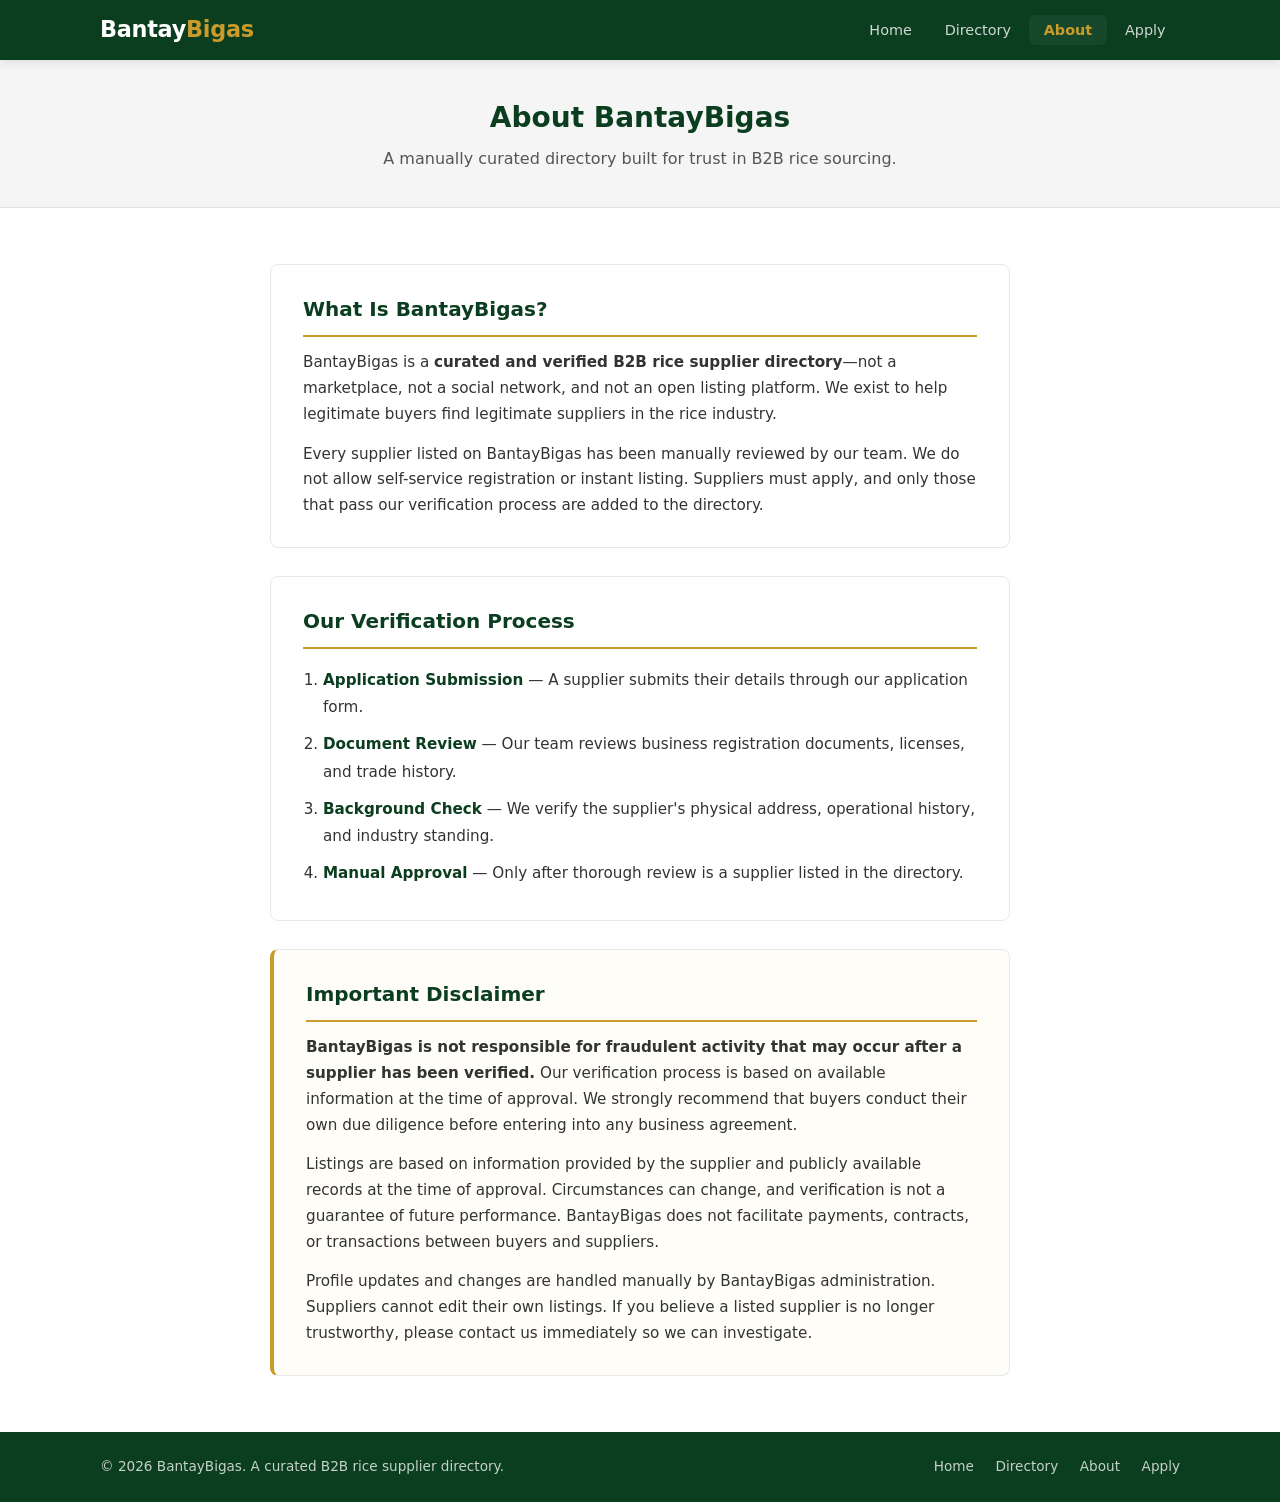
<file: about.html>
<!DOCTYPE html>
<html lang="en">
<head>
    <meta charset="UTF-8">
    <meta name="viewport" content="width=device-width, initial-scale=1.0">
    <title>About — BantayBigas</title>
    <link rel="stylesheet" href="./Assets/css/app.css">
</head>
<body>
    <nav class="navbar">
        <div class="nav-container">
            <a href="index.html" class="nav-logo">Bantay<span class="logo-accent">Bigas</span></a>
            <ul class="nav-links">
                <li><a href="index.html" class="nav-link">Home</a></li>
                <li><a href="directory.html" class="nav-link">Directory</a></li>
                <li><a href="about.html" class="nav-link active">About</a></li>
                <li><a href="apply.html" class="nav-link">Apply</a></li>
            </ul>
        </div>
    </nav>

    <section class="page-header">
        <div class="container">
            <h1 class="page-title">About BantayBigas</h1>
            <p class="page-subtitle">A manually curated directory built for trust in B2B rice sourcing.</p>
        </div>
    </section>

    <main class="section">
        <div class="container about-content">
            <div class="about-grid">
                <div class="about-card">
                    <h2 class="about-heading">What Is BantayBigas?</h2>
                    <p class="about-text">
                        BantayBigas is a <strong>curated and verified B2B rice supplier directory</strong>—not a marketplace,
                        not a social network, and not an open listing platform. We exist to help legitimate buyers find
                        legitimate suppliers in the rice industry.
                    </p>
                    <p class="about-text">
                        Every supplier listed on BantayBigas has been manually reviewed by our team. We do not allow
                        self-service registration or instant listing. Suppliers must apply, and only those that pass
                        our verification process are added to the directory.
                    </p>
                </div>

                <div class="about-card">
                    <h2 class="about-heading">Our Verification Process</h2>
                    <ol class="verification-list">
                        <li><strong>Application Submission</strong> — A supplier submits their details through our application form.</li>
                        <li><strong>Document Review</strong> — Our team reviews business registration documents, licenses, and trade history.</li>
                        <li><strong>Background Check</strong> — We verify the supplier's physical address, operational history, and industry standing.</li>
                        <li><strong>Manual Approval</strong> — Only after thorough review is a supplier listed in the directory.</li>
                    </ol>
                </div>

                <div class="about-card about-disclaimer">
                    <h2 class="about-heading">Important Disclaimer</h2>
                    <p class="about-text">
                        <strong>BantayBigas is not responsible for fraudulent activity that may occur after a supplier
                        has been verified.</strong> Our verification process is based on available information at the time
                        of approval. We strongly recommend that buyers conduct their own due diligence before entering
                        into any business agreement.
                    </p>
                    <p class="about-text">
                        Listings are based on information provided by the supplier and publicly available records at the
                        time of approval. Circumstances can change, and verification is not a guarantee of future
                        performance. BantayBigas does not facilitate payments, contracts, or transactions between
                        buyers and suppliers.
                    </p>
                    <p class="about-text">
                        Profile updates and changes are handled manually by BantayBigas administration. Suppliers
                        cannot edit their own listings. If you believe a listed supplier is no longer trustworthy,
                        please contact us immediately so we can investigate.
                    </p>
                </div>
            </div>
        </div>
    </main>

    <footer class="footer">
        <div class="container footer-content">
            <p class="footer-text">&copy; 2026 BantayBigas. A curated B2B rice supplier directory.</p>
            <div class="footer-links">
                <a href="index.html">Home</a>
                <a href="directory.html">Directory</a>
                <a href="about.html">About</a>
                <a href="apply.html">Apply</a>
            </div>
        </div>
    </footer>
</body>
</html>
</file>
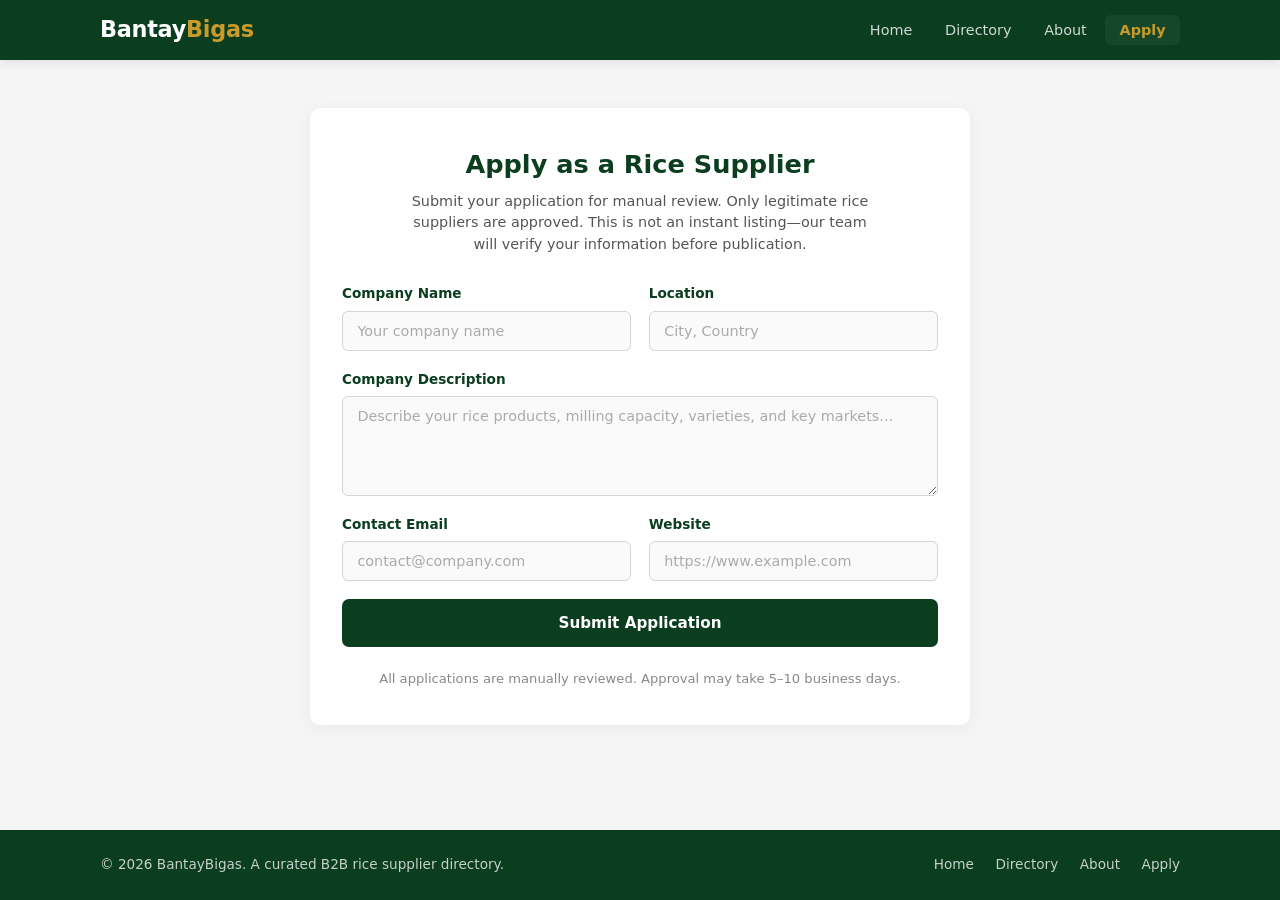
<file: apply.html>
<!DOCTYPE html>
<html lang="en">
<head>
    <meta charset="UTF-8">
    <meta name="viewport" content="width=device-width, initial-scale=1.0">
    <title>Apply as Supplier — BantayBigas</title>
    <link rel="stylesheet" href="./Assets/css/app.css">
</head>
<body>
    <nav class="navbar">
        <div class="nav-container">
            <a href="index.html" class="nav-logo">Bantay<span class="logo-accent">Bigas</span></a>
            <ul class="nav-links">
                <li><a href="index.html" class="nav-link">Home</a></li>
                <li><a href="directory.html" class="nav-link">Directory</a></li>
                <li><a href="about.html" class="nav-link">About</a></li>
                <li><a href="apply.html" class="nav-link active">Apply</a></li>
            </ul>
        </div>
    </nav>

    <main class="form-page">
        <div class="container form-container">
            <div class="form-header">
                <h1 class="form-title">Apply as a Rice Supplier</h1>
                <p class="form-desc">
                    Submit your application for manual review. Only legitimate rice suppliers are approved.
                    This is not an instant listing—our team will verify your information before publication.
                </p>
            </div>
            <form class="apply-form">
                <div class="form-row">
                    <div class="form-group">
                        <label for="company-name" class="form-label">Company Name</label>
                        <input type="text" id="company-name" class="form-input" placeholder="Your company name" required>
                    </div>
                    <div class="form-group">
                        <label for="location" class="form-label">Location</label>
                        <input type="text" id="location" class="form-input" placeholder="City, Country" required>
                    </div>
                </div>
                <div class="form-group">
                    <label for="description" class="form-label">Company Description</label>
                    <textarea id="description" class="form-input form-textarea" rows="4" placeholder="Describe your rice products, milling capacity, varieties, and key markets..." required></textarea>
                </div>
                <div class="form-row">
                    <div class="form-group">
                        <label for="email" class="form-label">Contact Email</label>
                        <input type="email" id="email" class="form-input" placeholder="contact@company.com" required>
                    </div>
                    <div class="form-group">
                        <label for="website" class="form-label">Website</label>
                        <input type="url" id="website" class="form-input" placeholder="https://www.example.com">
                    </div>
                </div>
                <button type="submit" class="btn btn-submit">Submit Application</button>
                <p class="form-note">All applications are manually reviewed. Approval may take 5–10 business days.</p>
            </form>
        </div>
    </main>

    <footer class="footer">
        <div class="container footer-content">
            <p class="footer-text">&copy; 2026 BantayBigas. A curated B2B rice supplier directory.</p>
            <div class="footer-links">
                <a href="index.html">Home</a>
                <a href="directory.html">Directory</a>
                <a href="about.html">About</a>
                <a href="apply.html">Apply</a>
            </div>
        </div>
    </footer>
</body>
</html>
</file>
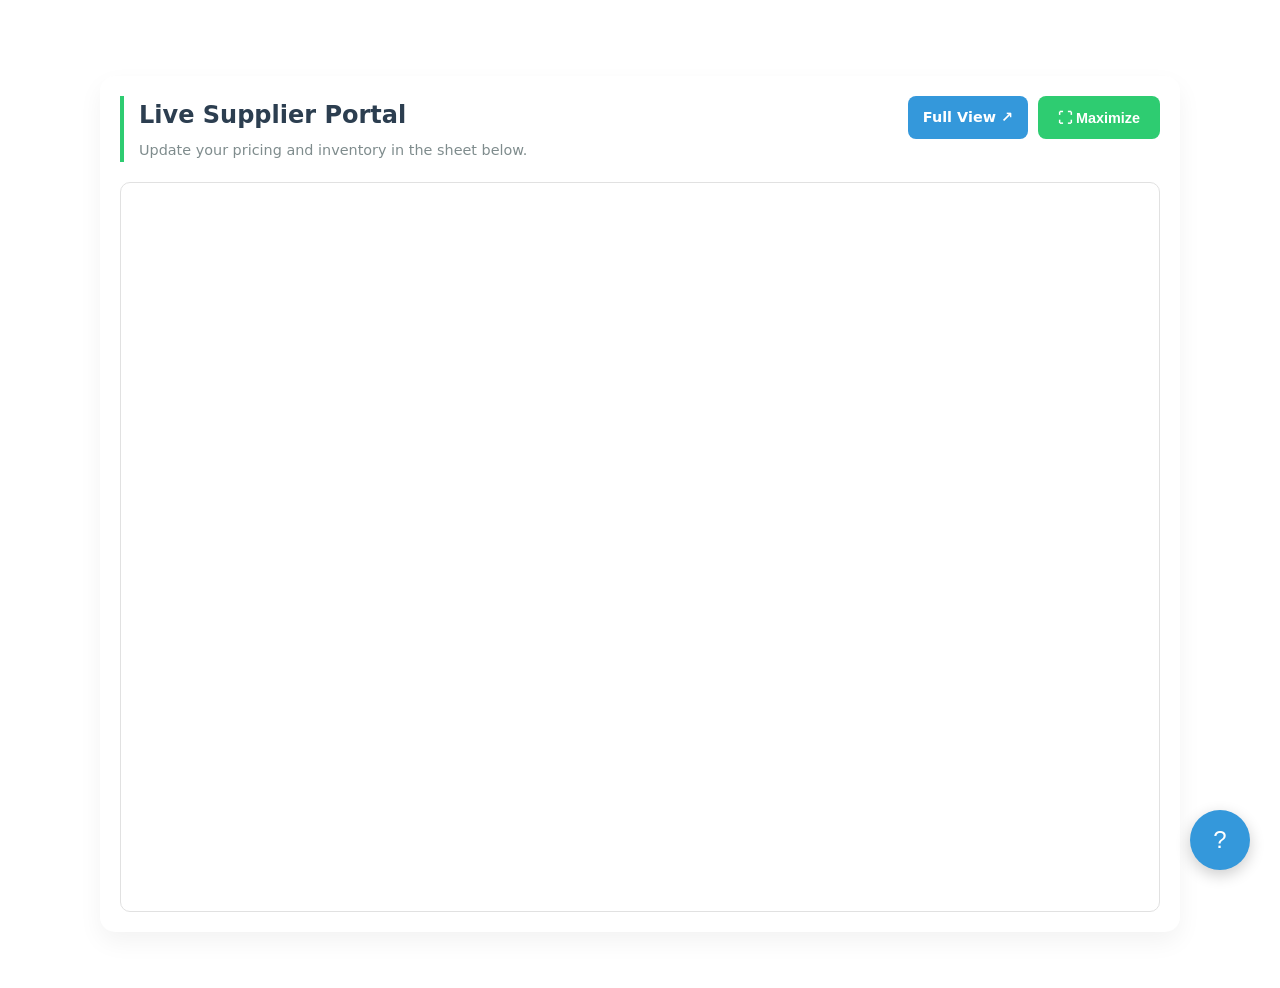
<file: directory.html>
<!DOCTYPE html>
<html lang="en">
<head>
    <meta charset="UTF-8">
    <meta name="viewport" content="width=device-width, initial-scale=1.0">
    <title>Supplier Directory — BantayBigas</title>
    <link rel="stylesheet" href="./Assets/css/app.css">
    <style>
        /* Base Styling */
        .portal-wrapper {
            background: #ffffff;
            padding: 20px;
            border-radius: 15px;
            box-shadow: 0 10px 25px rgba(0,0,0,0.05);
            margin-top: 20px;
        }
        .portal-header {
            margin-bottom: 20px;
            border-left: 4px solid #2ecc71;
            padding-left: 15px;
            display: flex;
            justify-content: space-between;
            align-items: flex-start;
        }
        .maximize-btn {
            background: #2ecc71;
            color: white;
            border: none;
            padding: 10px 20px;
            border-radius: 8px;
            cursor: pointer;
            font-weight: bold;
            font-size: 0.9rem;
            z-index: 10001;
        }
        /* NEW: Full View Button Style */
        .fullview-btn {
            background: #3498db;
            color: white;
            padding: 10px 15px;
            border-radius: 8px;
            text-decoration: none;
            font-weight: bold;
            font-size: 0.9rem;
            display: inline-block;
        }
        .sheet-container {
            position: relative;
            padding-bottom: 70%; 
            height: 0;
            overflow: hidden;
            border: 1px solid #e1e1e1;
            border-radius: 10px;
            transition: all 0.3s ease;
        }
        .sheet-container iframe {
            position: absolute;
            top: 0; left: 0;
            width: 100%; height: 100%;
        }

        /* MAXIMIZE LOGIC (Universal Support) */
        body.is-maximized { overflow: hidden; }
        .is-maximized .sheet-container {
            position: fixed;
            top: 0; left: 0;
            width: 100vw; height: 100vh;
            padding-bottom: 0;
            z-index: 10000;
            border-radius: 0;
        }
        .is-maximized .maximize-btn {
            position: fixed; top: 15px; right: 15px;
            background: #e74c3c;
        }

        /* FLOATING HELP BUTTON & GUIDE */
        .help-fab {
            position: fixed; bottom: 30px; right: 30px;
            width: 60px; height: 60px;
            background: #3498db; color: white;
            border-radius: 50%; display: flex;
            justify-content: center; align-items: center;
            box-shadow: 0 5px 15px rgba(0,0,0,0.2);
            cursor: pointer; font-size: 24px;
            z-index: 10002; border: none;
        }
        .help-panel {
            position: fixed; bottom: 100px; right: 30px;
            width: 300px; background: white;
            border-radius: 12px; box-shadow: 0 10px 30px rgba(0,0,0,0.15);
            padding: 20px; display: none;
            z-index: 10002; border: 1px solid #eee;
        }
        .help-panel.active { display: block; }
        .help-panel h3 { margin-top: 0; color: #2c3e50; font-size: 1.1rem; }
        .help-step { margin-bottom: 12px; font-size: 0.85rem; color: #555; line-height: 1.4; }
        .help-step strong { color: #2ecc71; }
    </style>
</head>
<body>
    
    <main class="section">
        <div class="container">
            <div class="portal-wrapper">
                <div class="portal-header">
                    <div>
                        <h2 style="margin: 0; color: #2c3e50;">Live Supplier Portal</h2>
                        <p style="margin: 5px 0 0; color: #7f8c8d; font-size: 0.9rem;">
                            Update your pricing and inventory in the sheet below.
                        </p>
                    </div>
                    <div style="display: flex; gap: 10px;">
                        <!-- NEW: Full View Fail-safe for iPhone -->
                        <a href="https://docs.google.com/spreadsheets/d/1Jj3lRGAVFjIKPNn0dhVd_MJ50M9Nh0lGpKh9HesKsV8/edit?usp=sharing" target="_blank" class="fullview-btn">Full View ↗</a>
                        <button id="toggleBtn" class="maximize-btn" onclick="toggleMaximize()">⛶ Maximize</button>
                    </div>
                </div>

                <div class="sheet-container">
                    <!-- OPTION 1: UPDATED TO /PREVIEW URL -->
                    <iframe 
                        id="excelFrame" 
                        src="https://docs.google.com/spreadsheets/d/1Jj3lRGAVFjIKPNn0dhVd_MJ50M9Nh0lGpKh9HesKsV8/edit?usp=sharing" 
                        frameborder="0">
                    </iframe>
                </div>
            </div>
        </div>
    </main>

    <!-- HELP SYSTEM -->
    <button class="help-fab" onclick="toggleHelp()">?</button>
    <div id="helpPanel" class="help-panel">
        <h3>Supplier Quick Guide</h3>
        <div class="help-step">
            <strong>1. Use Filters:</strong> Tap the black filter bars at the top to sort by type, location, or price.
        </div>
        <div class="help-step">
            <strong>2. iPhone Tip:</strong> If filters don't click, tap the <strong>'AA'</strong> icon in Safari and select <strong>'Request Desktop Website'</strong>.
        </div>
        <div class="help-step">
            <strong>3. Mobile View:</strong> Tap <strong>Maximize</strong> for easier viewing.
        </div>
        <div class="help-step">
            <strong>4. Help:</strong> Email support@bantaybigas.com for assistance.
        </div>
        <button onclick="toggleHelp()" style="width: 100%; padding: 10px; border: none; background: #f4f4f4; border-radius: 5px; cursor: pointer; font-weight: bold;">Close Guide</button>
    </div>

    <script>
        function toggleMaximize() {
            const body = document.body;
            const btn = document.getElementById('toggleBtn');
            body.classList.toggle('is-maximized');
            btn.innerHTML = body.classList.contains('is-maximized') ? "✕ Close Fullview" : "⛶ Maximize";
        }

        function toggleHelp() {
            const panel = document.getElementById('helpPanel');
            panel.classList.toggle('active');
        }
    </script>
</body>
</html>
</file>
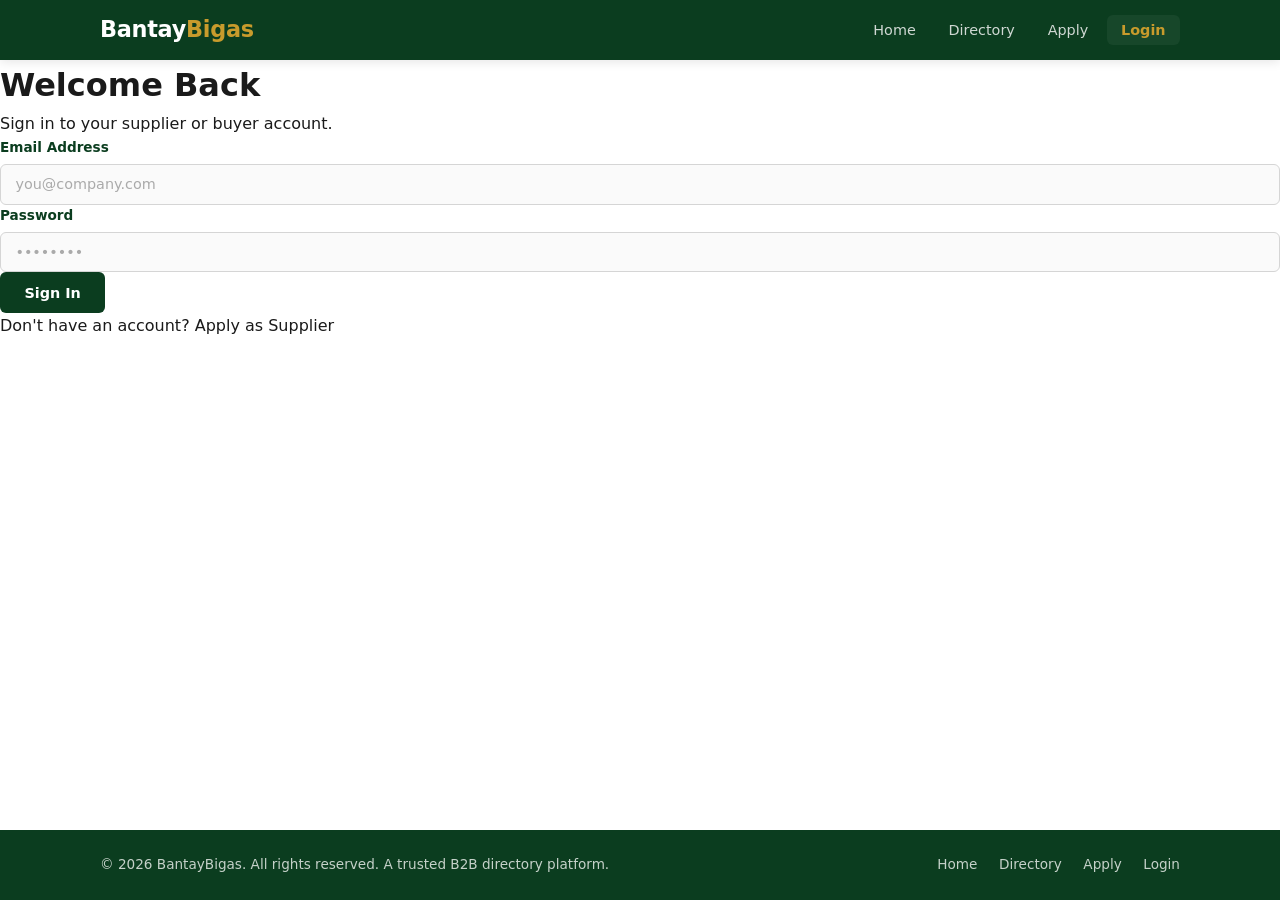
<file: login.html>
<!DOCTYPE html>
<html lang="en">
<head>
    <meta charset="UTF-8">
    <meta name="viewport" content="width=device-width, initial-scale=1.0">
    <title>Login — BantayBigas</title>
    <link rel="stylesheet" href="./Assets/css/app.css">
</head>
<body>
    <!-- ─────────────────── NAVIGATION ─────────────────── -->
    <nav class="navbar">
        <div class="nav-container">
            <a href="index.html" class="nav-logo">Bantay<span class="logo-accent">Bigas</span></a>
            <ul class="nav-links">
                <li><a href="index.html" class="nav-link">Home</a></li>
                <li><a href="directory.html" class="nav-link">Directory</a></li>
                <li><a href="apply.html" class="nav-link">Apply</a></li>
                <li><a href="login.html" class="nav-link active">Login</a></li>
            </ul>
        </div>
    </nav>

    <!-- ─────────────────── LOGIN FORM ─────────────────── -->
    <main class="login-page">
        <div class="login-card">
            <div class="login-header">
                <h1 class="login-title">Welcome Back</h1>
                <p class="login-desc">Sign in to your supplier or buyer account.</p>
            </div>
            <form class="login-form">
                <div class="form-group">
                    <label for="login-email" class="form-label">Email Address</label>
                    <input type="email" id="login-email" class="form-input" placeholder="you@company.com">
                </div>
                <div class="form-group">
                    <label for="login-password" class="form-label">Password</label>
                    <input type="password" id="login-password" class="form-input" placeholder="••••••••">
                </div>
                <button type="submit" class="btn btn-login">Sign In</button>
            </form>
            <p class="login-footer-text">Don't have an account? <a href="apply.html" class="login-link">Apply as Supplier</a></p>
        </div>
    </main>

    <!-- ─────────────────── FOOTER ─────────────────── -->
    <footer class="footer">
        <div class="container footer-content">
            <p class="footer-text">&copy; 2026 BantayBigas. All rights reserved. A trusted B2B directory platform.</p>
            <div class="footer-links">
                <a href="index.html">Home</a>
                <a href="directory.html">Directory</a>
                <a href="apply.html">Apply</a>
                <a href="login.html">Login</a>
            </div>
        </div>
    </footer>
</body>
</html>
</file>
<file: Assets/css/app.css>
/* ============================================================
   BANTAYBIGAS — SHARED STYLESHEET
   Color Palette:
   - Primary (Dark Green): #0B3D1F
   - Accent (Gold):        #C89B2C
   - Background:           #FFFFFF
   - Light Gray:           #F5F5F5
   ============================================================ */

*,
*::before,
*::after {
    margin: 0;
    padding: 0;
    box-sizing: border-box;
}

html {
    font-size: 16px;
    scroll-behavior: smooth;
}

body {
    font-family: 'Segoe UI', system-ui, -apple-system, BlinkMacSystemFont, 'Helvetica Neue', Arial, sans-serif;
    background-color: #FFFFFF;
    color: #1a1a1a;
    line-height: 1.6;
    min-height: 100vh;
    display: flex;
    flex-direction: column;
}

a {
    text-decoration: none;
    color: inherit;
    transition: color 0.25s ease;
}

ul, ol {
    list-style: none;
}

.container {
    width: 100%;
    max-width: 1120px;
    margin: 0 auto;
    padding: 0 1.25rem;
}

/* ────────── NAVIGATION ────────── */
.navbar {
    background-color: #0B3D1F;
    position: sticky;
    top: 0;
    z-index: 1000;
    box-shadow: 0 2px 10px rgba(0, 0, 0, 0.10);
}

.nav-container {
    max-width: 1120px;
    margin: 0 auto;
    padding: 0 1.25rem;
    display: flex;
    align-items: center;
    justify-content: space-between;
    height: 60px;
}

.nav-logo {
    font-size: 1.4rem;
    font-weight: 700;
    color: #FFFFFF;
    letter-spacing: -0.3px;
    white-space: nowrap;
}

.logo-accent {
    color: #C89B2C;
    font-weight: 800;
}

.nav-links {
    display: flex;
    align-items: center;
    gap: 0.25rem;
}

.nav-link {
    color: #d0d8d3;
    padding: 0.45rem 0.9rem;
    border-radius: 6px;
    font-weight: 500;
    font-size: 0.9rem;
    transition: all 0.25s ease;
    white-space: nowrap;
}

.nav-link:hover,
.nav-link.active {
    color: #C89B2C;
    background-color: rgba(255, 255, 255, 0.05);
}

.nav-link.active {
    font-weight: 600;
}

/* ────────── BUTTONS ────────── */
.btn {
    display: inline-block;
    background-color: #0B3D1F;
    color: #FFFFFF;
    padding: 0.65rem 1.4rem;
    border-radius: 6px;
    font-weight: 600;
    font-size: 0.9rem;
    border: 2px solid transparent;
    cursor: pointer;
    font-family: inherit;
    text-align: center;
    transition: all 0.25s ease;
}

.btn:hover {
    background-color: #C89B2C;
    color: #0B3D1F;
    border-color: #C89B2C;
}

.btn-primary {
    background-color: #0B3D1F;
    color: #FFFFFF;
    padding: 0.75rem 1.8rem;
    font-size: 0.95rem;
}

.btn-primary:hover {
    background-color: #C89B2C;
    color: #0B3D1F;
}

.btn-outline {
    background-color: transparent;
    color: #FFFFFF;
    border-color: #FFFFFF;
    padding: 0.75rem 1.8rem;
    font-size: 0.95rem;
}

.btn-outline:hover {
    background-color: #FFFFFF;
    color: #0B3D1F;
    border-color: #FFFFFF;
}

.btn-card {
    width: 100%;
    margin-top: 0.65rem;
    padding: 0.55rem 1rem;
    font-size: 0.85rem;
}

.btn-cta {
    background-color: #C89B2C;
    color: #0B3D1F;
    padding: 0.8rem 2rem;
    font-size: 1rem;
    font-weight: 700;
    border-radius: 7px;
    white-space: nowrap;
}

.btn-cta:hover {
    background-color: #0B3D1F;
    color: #FFFFFF;
    border-color: #FFFFFF;
}

.btn-submit {
    width: 100%;
    padding: 0.8rem 1.5rem;
    font-size: 0.95rem;
    font-weight: 700;
    border-radius: 7px;
}

/* ────────── HERO ────────── */
.hero {
    background-color: #0B3D1F;
    color: #FFFFFF;
    padding: 4.5rem 1.25rem 4rem;
    text-align: center;
}

.hero-content {
    max-width: 680px;
    margin: 0 auto;
}

.hero-title {
    font-size: 2.5rem;
    font-weight: 800;
    line-height: 1.2;
    margin-bottom: 1rem;
    letter-spacing: -0.5px;
}

.hero-subtitle {
    font-size: 1.05rem;
    color: #c5d1c9;
    margin-bottom: 2rem;
    line-height: 1.7;
    max-width: 540px;
    margin-left: auto;
    margin-right: auto;
}

.hero-actions {
    display: flex;
    gap: 1rem;
    justify-content: center;
    flex-wrap: wrap;
}

/* ────────── SECTIONS ────────── */
.section {
    padding: 3.5rem 0;
}

.section-header {
    text-align: center;
    margin-bottom: 2.25rem;
}

.section-title {
    font-size: 1.75rem;
    font-weight: 700;
    color: #0B3D1F;
    margin-bottom: 0.4rem;
}

.section-desc {
    color: #555;
    font-size: 1rem;
    max-width: 480px;
    margin: 0 auto;
}

/* ────────── SUPPLIER CARDS ────────── */
.card-grid {
    display: grid;
    grid-template-columns: repeat(4, 1fr);
    gap: 1.25rem;
}

.supplier-grid {
    display: grid;
    grid-template-columns: repeat(3, 1fr);
    gap: 1.25rem;
}

.supplier-card {
    background-color: #FFFFFF;
    border-radius: 8px;
    box-shadow: 0 2px 10px rgba(0, 0, 0, 0.06);
    transition: transform 0.25s ease, box-shadow 0.25s ease;
    position: relative;
    overflow: hidden;
    display: flex;
    flex-direction: column;
}

.supplier-card:hover {
    transform: translateY(-4px);
    box-shadow: 0 8px 24px rgba(0, 0, 0, 0.10);
}

.card-badge {
    position: absolute;
    top: 10px;
    right: 10px;
    font-size: 0.7rem;
    font-weight: 700;
    padding: 0.25rem 0.6rem;
    border-radius: 20px;
    z-index: 2;
}

.verified-badge {
    background-color: #C89B2C;
    color: #0B3D1F;
}

.card-body {
    padding: 1.35rem 1.1rem 1.1rem;
    flex: 1;
    display: flex;
    flex-direction: column;
}

.card-company {
    font-size: 1.05rem;
    font-weight: 700;
    color: #0B3D1F;
    margin-bottom: 0.3rem;
    line-height: 1.3;
}

.card-category {
    font-size: 0.8rem;
    color: #555;
    font-weight: 500;
    margin-bottom: 0.2rem;
}

.card-location {
    font-size: 0.8rem;
    color: #777;
    margin-bottom: 0.2rem;
}

/* ────────── CTA SECTION ────────── */
.cta-section {
    background-color: #F5F5F5;
    padding: 3rem 0;
}

.cta-container {
    display: flex;
    align-items: center;
    justify-content: space-between;
    gap: 2rem;
    flex-wrap: wrap;
}

.cta-text {
    flex: 1;
    min-width: 260px;
}

.cta-title {
    font-size: 1.5rem;
    font-weight: 700;
    color: #0B3D1F;
    margin-bottom: 0.4rem;
}

.cta-desc {
    color: #444;
    font-size: 0.95rem;
    line-height: 1.6;
    max-width: 520px;
}

/* ────────── PAGE HEADER ────────── */
.page-header {
    background-color: #F5F5F5;
    padding: 2.25rem 0;
    text-align: center;
    border-bottom: 1px solid #e0e0e0;
}

.page-title {
    font-size: 1.75rem;
    font-weight: 700;
    color: #0B3D1F;
}

.page-subtitle {
    color: #555;
    margin-top: 0.3rem;
    font-size: 1rem;
}

/* ────────── ABOUT PAGE ────────── */
.about-content {
    max-width: 780px;
}

.about-grid {
    display: flex;
    flex-direction: column;
    gap: 1.75rem;
}

.about-card {
    background-color: #FFFFFF;
    border: 1px solid #e8e8e8;
    border-radius: 8px;
    padding: 1.75rem 2rem;
}

.about-heading {
    font-size: 1.25rem;
    font-weight: 700;
    color: #0B3D1F;
    margin-bottom: 0.85rem;
    padding-bottom: 0.6rem;
    border-bottom: 2px solid #C89B2C;
}

.about-text {
    color: #333;
    line-height: 1.7;
    font-size: 0.95rem;
    margin-bottom: 0.85rem;
}

.about-text:last-child {
    margin-bottom: 0;
}

.about-disclaimer {
    background-color: #FFFDF7;
    border-left: 4px solid #C89B2C;
}

.verification-list {
    list-style: decimal;
    padding-left: 1.25rem;
    color: #333;
    line-height: 1.8;
    font-size: 0.95rem;
}

.verification-list li {
    padding: 0.3rem 0;
}

.verification-list li strong {
    color: #0B3D1F;
}

/* ────────── PROFILE PAGE ────────── */
.profile-header-section {
    background-color: #F5F5F5;
    padding: 2.25rem 0;
    border-bottom: 1px solid #e0e0e0;
}

.profile-header {
    display: flex;
    align-items: center;
    gap: 1.5rem;
    flex-wrap: wrap;
}

.profile-logo-placeholder {
    width: 80px;
    height: 80px;
    border-radius: 14px;
    background-color: #0B3D1F;
    color: #C89B2C;
    display: flex;
    align-items: center;
    justify-content: center;
    font-size: 2.2rem;
    font-weight: 800;
    flex-shrink: 0;
}

.profile-header-info {
    flex: 1;
    min-width: 240px;
}

.profile-company-name {
    font-size: 1.75rem;
    font-weight: 700;
    color: #0B3D1F;
    margin-bottom: 0.35rem;
}

.profile-badges {
    display: flex;
    gap: 0.5rem;
    flex-wrap: wrap;
    margin-bottom: 0.35rem;
}

.badge {
    display: inline-block;
    padding: 0.25rem 0.7rem;
    border-radius: 20px;
    font-size: 0.75rem;
    font-weight: 700;
}

.badge-verified {
    background-color: #C89B2C;
    color: #0B3D1F;
}

.badge-category {
    background-color: #e8f0ea;
    color: #0B3D1F;
}

.profile-location {
    color: #555;
    font-size: 0.9rem;
}

.profile-content {
    display: grid;
    grid-template-columns: 1fr 320px;
    gap: 2.25rem;
    padding-top: 2.25rem;
    padding-bottom: 3rem;
}

.profile-main {
    min-width: 0;
}

.profile-section {
    margin-bottom: 2rem;
}

.profile-section-title {
    font-size: 1.2rem;
    font-weight: 700;
    color: #0B3D1F;
    margin-bottom: 0.85rem;
    padding-bottom: 0.5rem;
    border-bottom: 2px solid #C89B2C;
}

.profile-text {
    color: #333;
    line-height: 1.7;
    margin-bottom: 0.85rem;
    font-size: 0.93rem;
}

.cert-list {
    display: flex;
    flex-direction: column;
    gap: 0.7rem;
}

.cert-item {
    display: flex;
    align-items: flex-start;
    gap: 0.75rem;
    background-color: #F5F5F5;
    padding: 0.85rem 1.1rem;
    border-radius: 7px;
    border-left: 3px solid #C89B2C;
}

.cert-icon {
    font-size: 1.2rem;
    flex-shrink: 0;
    margin-top: 1px;
}

.cert-item strong {
    color: #0B3D1F;
    font-size: 0.9rem;
}

.cert-item p {
    color: #555;
    font-size: 0.8rem;
    margin-top: 2px;
}

.profile-sidebar {
    display: flex;
    flex-direction: column;
    gap: 1.25rem;
    position: sticky;
    top: 76px;
    align-self: start;
}

.sidebar-card {
    background-color: #FFFFFF;
    border: 1px solid #e8e8e8;
    border-radius: 8px;
    padding: 1.35rem;
    box-shadow: 0 1px 6px rgba(0, 0, 0, 0.03);
}

.sidebar-title {
    font-size: 1rem;
    font-weight: 700;
    color: #0B3D1F;
    margin-bottom: 0.85rem;
    padding-bottom: 0.5rem;
    border-bottom: 1px solid #e0e0e0;
}

.contact-item {
    display: flex;
    justify-content: space-between;
    align-items: baseline;
    padding: 0.45rem 0;
    border-bottom: 1px solid #f2f2f2;
    gap: 0.6rem;
}

.contact-item:last-child {
    border-bottom: none;
}

.contact-label {
    font-size: 0.8rem;
    font-weight: 600;
    color: #555;
    white-space: nowrap;
}

.contact-value {
    font-size: 0.85rem;
    color: #1a1a1a;
    text-align: right;
    word-break: break-all;
}

/* ────────── FORM PAGES ────────── */
.form-page {
    flex: 1;
    padding: 3rem 0;
    background-color: #F5F5F5;
}

.form-container {
    max-width: 660px;
    background-color: #FFFFFF;
    border-radius: 10px;
    padding: 2.25rem 2rem;
    box-shadow: 0 3px 16px rgba(0, 0, 0, 0.05);
}

.form-header {
    text-align: center;
    margin-bottom: 1.75rem;
}

.form-title {
    font-size: 1.6rem;
    font-weight: 700;
    color: #0B3D1F;
    margin-bottom: 0.35rem;
}

.form-desc {
    color: #555;
    font-size: 0.9rem;
    max-width: 460px;
    margin: 0 auto;
    line-height: 1.5;
}

.apply-form {
    display: flex;
    flex-direction: column;
    gap: 1.1rem;
}

.form-row {
    display: grid;
    grid-template-columns: 1fr 1fr;
    gap: 1.1rem;
}

.form-group {
    display: flex;
    flex-direction: column;
    gap: 0.35rem;
}

.form-label {
    font-weight: 600;
    font-size: 0.85rem;
    color: #0B3D1F;
}

.form-input {
    padding: 0.7rem 0.9rem;
    border: 1.5px solid #d5d5d5;
    border-radius: 6px;
    font-size: 0.9rem;
    font-family: inherit;
    color: #1a1a1a;
    background-color: #FAFAFA;
    transition: border-color 0.25s ease, box-shadow 0.25s ease;
    outline: none;
    width: 100%;
}

.form-input:focus {
    border-color: #0B3D1F;
    box-shadow: 0 0 0 3px rgba(11, 61, 31, 0.06);
    background-color: #FFFFFF;
}

.form-input::placeholder {
    color: #aaa;
}

.form-textarea {
    resize: vertical;
    min-height: 100px;
}

.form-note {
    text-align: center;
    font-size: 0.82rem;
    color: #888;
    margin-top: 0.25rem;
}

/* ────────── FOOTER ────────── */
.footer {
    background-color: #0B3D1F;
    color: #c5d1c9;
    padding: 1.5rem 0;
    margin-top: auto;
}

.footer-content {
    display: flex;
    align-items: center;
    justify-content: space-between;
    flex-wrap: wrap;
    gap: 0.85rem;
}

.footer-text {
    font-size: 0.85rem;
}

.footer-links {
    display: flex;
    gap: 1.35rem;
    flex-wrap: wrap;
}

.footer-links a {
    color: #c5d1c9;
    font-size: 0.85rem;
    transition: color 0.25s ease;
}

.footer-links a:hover {
    color: #C89B2C;
}

/* ────────── RESPONSIVE ────────── */
@media (max-width: 1024px) {
    .card-grid {
        grid-template-columns: repeat(2, 1fr);
    }
    .supplier-grid {
        grid-template-columns: repeat(2, 1fr);
    }
    .profile-content {
        grid-template-columns: 1fr;
        gap: 1.75rem;
    }
    .profile-sidebar {
        position: static;
        flex-direction: row;
        flex-wrap: wrap;
        gap: 1rem;
    }
    .sidebar-card {
        flex: 1;
        min-width: 240px;
    }
    .hero-title {
        font-size: 2rem;
    }
}

@media (max-width: 768px) {
    .nav-container {
        flex-direction: column;
        height: auto;
        padding: 0.65rem 1rem;
        gap: 0.4rem;
    }
    .nav-links {
        flex-wrap: wrap;
        justify-content: center;
        gap: 0.1rem;
    }
    .nav-link {
        padding: 0.35rem 0.55rem;
        font-size: 0.82rem;
    }
    .hero {
        padding: 3rem 1rem 2.5rem;
    }
    .hero-title {
        font-size: 1.6rem;
    }
    .hero-subtitle {
        font-size: 0.9rem;
    }
    .hero-actions {
        flex-direction: column;
        align-items: center;
    }
    .card-grid,
    .supplier-grid {
        grid-template-columns: 1fr;
        gap: 1rem;
    }
    .section-title {
        font-size: 1.4rem;
    }
    .cta-container {
        flex-direction: column;
        text-align: center;
    }
    .cta-desc {
        max-width: 100%;
    }
    .form-row {
        grid-template-columns: 1fr;
    }
    .form-container {
        padding: 1.5rem 1.1rem;
    }
    .profile-header {
        flex-direction: column;
        text-align: center;
    }
    .profile-badges {
        justify-content: center;
    }
    .profile-company-name {
        font-size: 1.4rem;
    }
    .profile-sidebar {
        flex-direction: column;
    }
    .footer-content {
        flex-direction: column;
        text-align: center;
    }
    .footer-links {
        justify-content: center;
    }
    .page-title {
        font-size: 1.4rem;
    }
    .about-card {
        padding: 1.35rem 1.25rem;
    }
}

@media (max-width: 480px) {
    .nav-logo {
        font-size: 1.2rem;
    }
    .hero-title {
        font-size: 1.35rem;
    }
    .hero-subtitle {
        font-size: 0.85rem;
    }
    .btn {
        padding: 0.55rem 1.1rem;
        font-size: 0.82rem;
    }
    .btn-cta {
        padding: 0.65rem 1.4rem;
        font-size: 0.9rem;
    }
    .profile-logo-placeholder {
        width: 60px;
        height: 60px;
        font-size: 1.6rem;
    }
    .sidebar-card {
        min-width: 100%;
    }
    .profile-content {
        gap: 1.25rem;
    }
}
</file>
